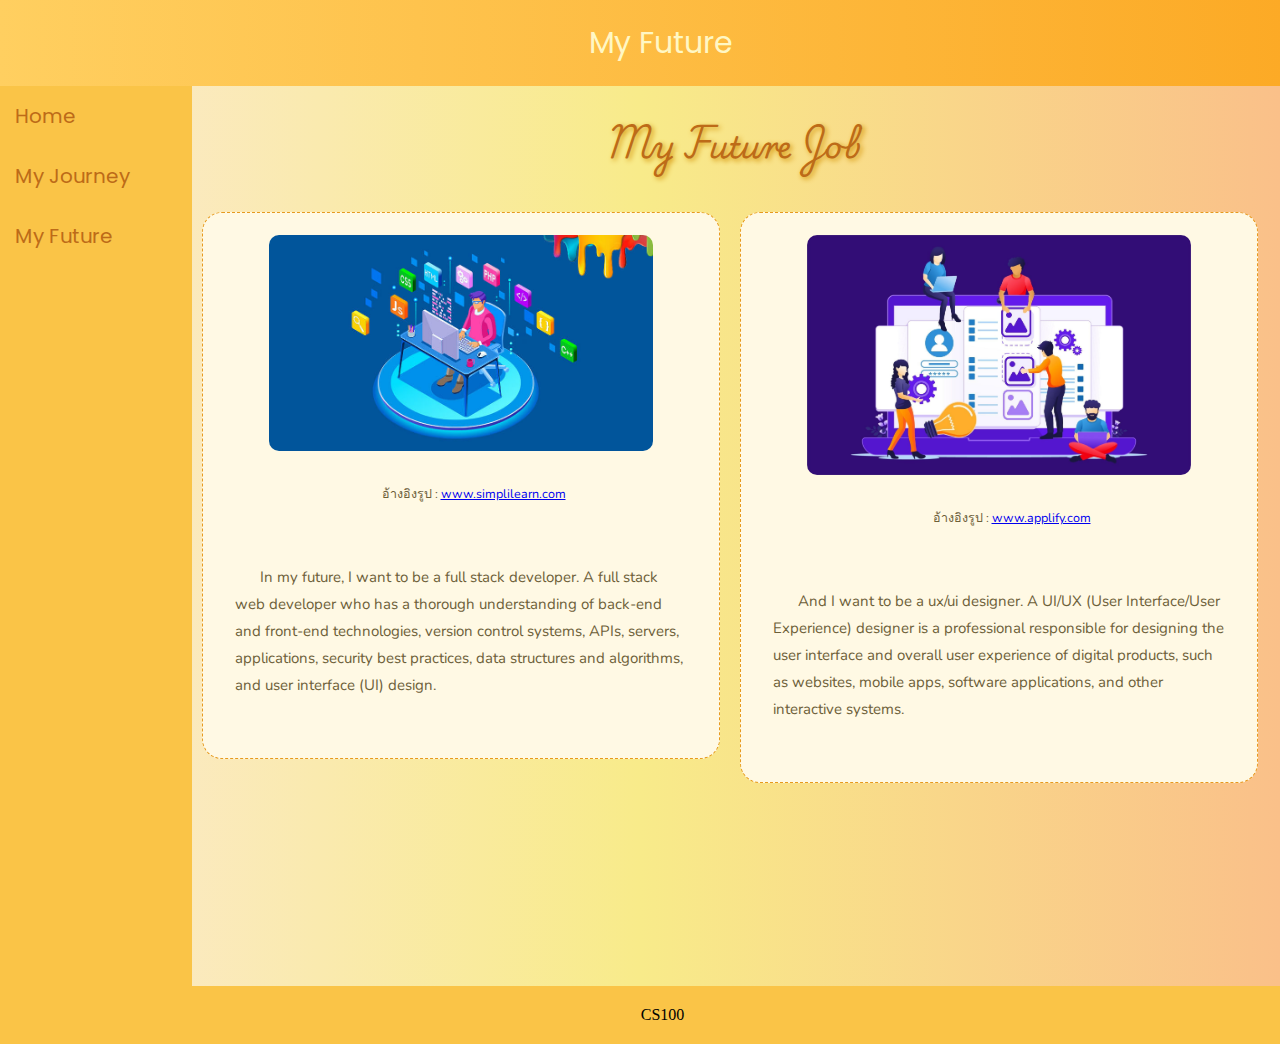
<file: myfuture.html>
<!DOCTYPE html>
<html lang="en">
<head>
    <meta charset="UTF-8">
    <meta name="viewport" content="width=device-width, initial-scale=1.0">
    <title>My CSTU Story</title>
    <link rel="stylesheet" href="mystyle.css">
</head>
<body>
    <header>My Future</header>

    <aside>
        <ul>
            <li><a href="index.html">Home</a></li>
            <li><a href="myjourney.html">My Journey</a></li>
            <li><a href="myfuture.html">My Future</a></li>
        </ul>
    </aside><br>

    <h1>My Future Job</h1><br>

        <div>
            <center><img id="dev" src="resources/full_stack_banner.jpg" alt="full stack developer" title="full stack developer"></center>
            <p class="www"><small>อ้างอิงรูป : <a href="https://www.simplilearn.com/full-stack-developer-skills-and-advantages-article">www.simplilearn.com</a></small></p><br>
            <p>In my future, I want to be a full stack developer. A full stack web developer who has a thorough understanding of back-end and front-end technologies,
            version control systems, APIs, servers, applications, security best practices, data structures and algorithms, and user interface (UI) design.</p><br>
        </div>

        <div>
            <center><img id="uxui" src="resources/What-is-a-UI-UX-Designer.jpg" alt="ux/ui designer" title="ux/ui designer"></center>
            <p class="www"><small>อ้างอิงรูป : <a href="https://www.applify.com.sg/blog/what-is-a-ui-ux-designer/">www.applify.com</a></small></p><br>
            <p>And I want to be a ux/ui designer. A UI/UX (User Interface/User Experience) designer is a professional responsible for designing the user interface
            and overall user experience of digital products, such as websites, mobile apps, software applications, and other interactive systems.</p><br>
        </div>


    <footer>
        <p>CS100</p>
    </footer>
    
</body>
</html>
</file>
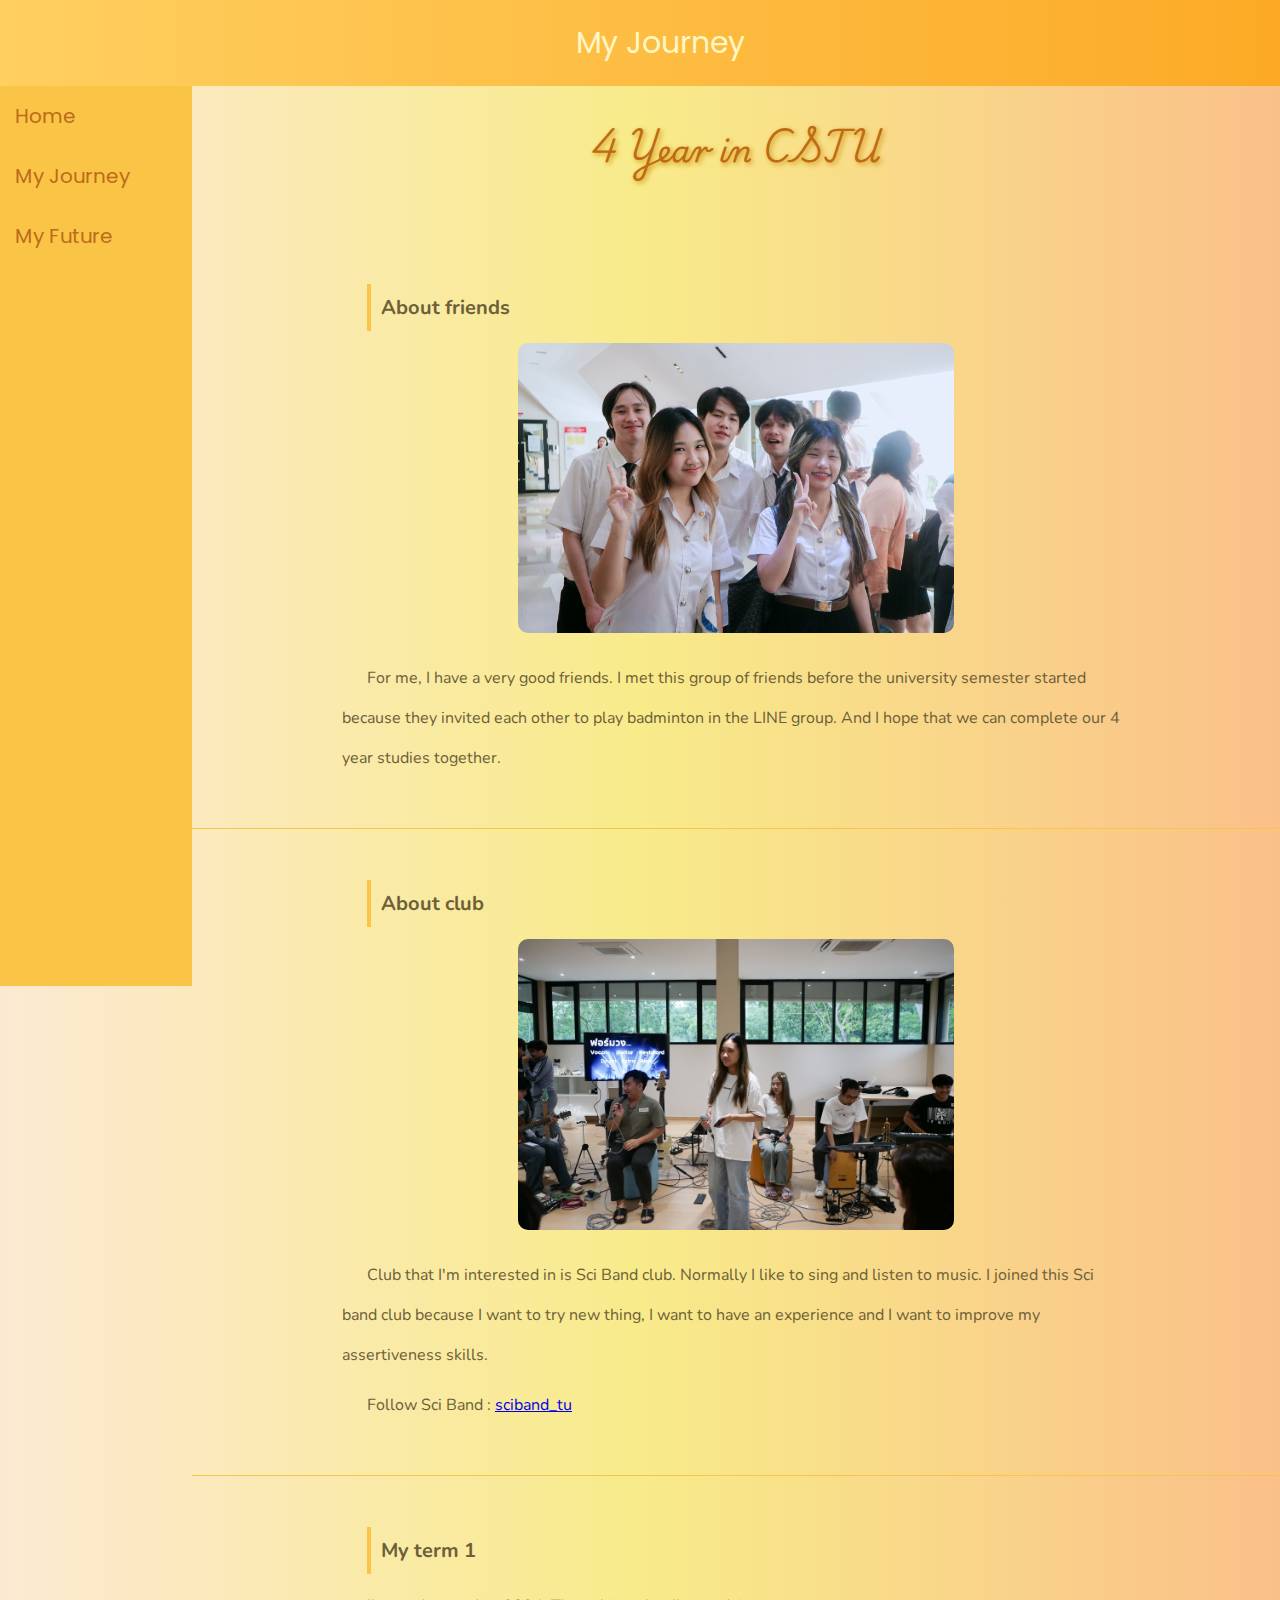
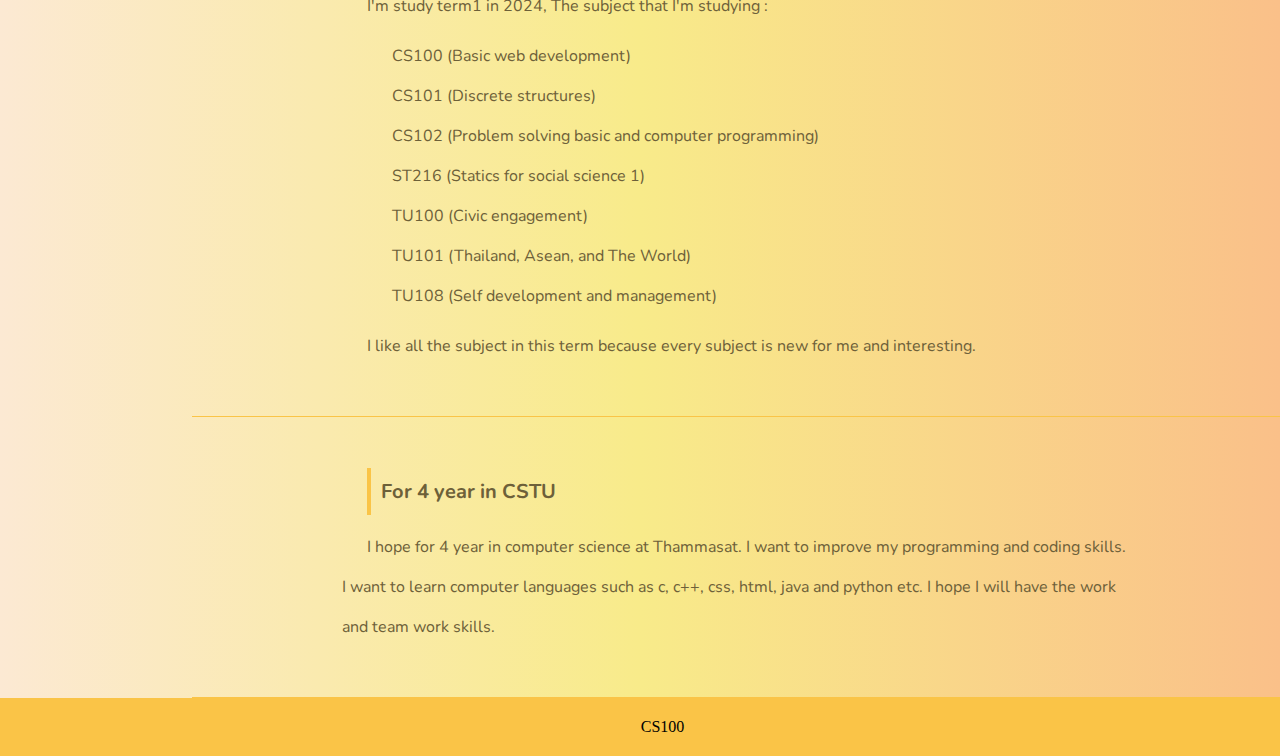
<file: myjourney.html>
<!DOCTYPE html>
<html lang="en">
<head>
    <meta charset="UTF-8">
    <meta name="viewport" content="width=device-width, initial-scale=1.0">
    <title>My CSTU Story</title>
    <link rel="stylesheet" href="mystyle.css">
</head>
<body>
    <header>My Journey</header>

    <aside>
        <ul>
            <li><a href="index.html">Home</a></li>
            <li><a href="myjourney.html">My Journey</a></li>
            <li><a href="myfuture.html">My Future</a></li>
        </ul>
    </aside><br>


    <main>
        <h1>4 Year in CSTU</h1><br>

        <section>
            <br><p><strong>About friends</strong></p>
            <center><img id="friend" src="resources/IMG_7012.JPEG" alt="friends" title="friends"></center>
            <p>For me, I have a very good friends. I met this group of friends before the university semester started
            because they invited each other to play badminton in the LINE group. And I hope that we can complete
            our 4 year studies together.</p><br>
        </section>

        <section>
            <br><p><strong>About club</strong></p>
            <center><img id="club" src="resources/IMG_8755.JPG" alt="sciband_tu" title="sciband_tu"></center>
            <p>Club that I'm interested in is Sci Band club. Normally I like to sing and listen to music. I joined this Sci band club
            because I want to try new thing, I want to have an experience and I want to improve my assertiveness skills.</p>
            <p>Follow Sci Band : <a href="https://www.instagram.com/sciband_tu/">sciband_tu</a></p><br>
        </section>

        <section>
           <br><p><strong>My term 1</strong></p>
            <p>I'm study term1 in 2024, The subject that I'm studying : </p>
            <ul>
                <li>CS100 (Basic web development)</li>
                <li>CS101 (Discrete structures)</li>
                <li>CS102 (Problem solving basic and computer programming)</li>
                <li>ST216 (Statics for social science 1)</li>
                <li>TU100 (Civic engagement)</li>
                <li>TU101 (Thailand, Asean, and The World)</li>
                <li>TU108 (Self development and management)</li>
            </ul>
            <p>I like all the subject in this term because every subject is new for me and interesting.</p><br>
        </section>

        <section>
            <br><p><strong>For 4 year in CSTU</strong></p>
            <p>I hope for 4 year in computer science at Thammasat. I want to improve my programming and coding skills.
            I want to learn computer languages such as c, c++, css, html, java and python etc. I hope I will have the work and team work skills.</p><br>
        </section>

    </main>

    <footer>
        <p>CS100</p>
    </footer>
    
</body>
</html>
</file>
<file: mystyle.css>
@import url('https://fonts.googleapis.com/css2?family=Nunito:ital,wght@0,200..1000;1,200..1000&display=swap');
@import url('https://fonts.googleapis.com/css2?family=Montserrat:ital,wght@0,100..900;1,100..900&family=Nunito:ital,wght@0,200..1000;1,200..1000&family=Playwrite+CU:wght@100..400&display=swap');
@import url('https://fonts.googleapis.com/css2?family=Montserrat:ital,wght@0,100..900;1,100..900&family=Nunito:ital,wght@0,200..1000;1,200..1000&family=Playwrite+CU:wght@100..400&family=Poppins:ital,wght@0,100;0,200;0,300;0,400;0,500;0,600;0,700;0,800;0,900;1,100;1,200;1,300;1,400;1,500;1,600;1,700;1,800;1,900&display=swap');

*{
    margin: 0px;
    padding: 0px;
}

body {
    background-color: rgb(245, 231, 215);
    background: linear-gradient(to right, rgb(252, 233, 211), rgb(248, 235, 138), rgb(250, 192, 137));
}

body, html {
    height: 100%;
}

header{
    text-align: center;
    color: rgb(255, 247, 196);
    font-family: "Poppins", sans-serif;
    font-size: 30px;
    background: linear-gradient(to right,rgb(255, 207, 96), #fca924);
    padding: 20px;
    width: 100%;
}

aside {
    background-color: rgb(250, 196, 71); 
    float: left;
    width: 15%;
    display: flex;
    min-height: 100vh;
    height: 100%;
    position:sticky;
    z-index: 1;
    top:85px;
    overflow: auto;
}

aside ul {
    list-style-type: none;
    flex: 1;
}

aside li a{
    display: block;
    color:rgb(189, 107, 24);
    padding: 15px ;
    font-size: 20px;
    font-family: "Poppins", sans-serif;
    text-decoration: none;
    list-style-type: none;
}
aside a{
    display: block;
}

aside li a:hover{
    color: #f8edd3;
    background-color:#fca924;
    
}

main{
    font-family: "Nunito", sans-serif;
    color:  rgb(109, 96, 57);
    width: 85%;
    float: left;
    line-height: 2.5;
}

main ul{
    list-style-type: none;
    text-indent: 200px;
}

h1 {
    font-family: "Playwrite CU", cursive ;
    color: rgb(189, 107, 24);
    text-align: center;
    text-shadow: 2px 2px 5px #d7980f;
    font-size: 30px;
    padding: 5px;
    margin: 2px;
    text-indent: 0px;
}

p {
    margin: 10px 150px;
    text-indent: 25px;
}

p strong{
    font-size: 20px;
    border-left: 4px solid  rgb(250, 196, 71);
    padding: 10px;
}

.www{
    text-align: center;
    margin: 0px;
    padding: 0px;
}

#punyanut {
    width: 450px;
    height: 300px;
    float: left;
    margin-right: 50px;   
    border-radius: 20px;
}

#friend {
    width: 40%;
    height: auto;
    border-radius: 10px;
}

#club{
    width: 40%;
    height: auto;
    border-radius: 10px;
}

#dev{
    width: 75%;
    height: auto;
    border-radius: 10px;
    margin: 20px;
}

#uxui{
    width: 75%;
    height: auto;
    border-radius: 10px;
    margin: 20px;
}

figure{
    background-color: rgb(255, 255, 225);
    border: 5px solid rgb(255, 255, 225);
    border-radius: 40px;
    box-shadow: 0 5px 15px rgb(230, 182, 64);
    padding: 20px;
    margin: 30px;
    font-family: "Nunito", sans-serif;
    text-align: left;
    color:  rgb(109, 96, 57);
    font-size: 15px;
    overflow: hidden;
    line-height: 2.5;
    text-indent: 0px;
}

figure p{
    text-indent: 0px;
    margin: 0px;
}

figure p b{
    font-size: 15px;
}


#video{
    width: 600px;
    height: auto;
    text-indent: 0px;
    border-radius: 10px;
}

nav{
    font-family: "Nunito", sans-serif;
    color: rgb(108, 75, 63);
    margin: 30px;
    text-align:start;
    line-height: 2;
}

nav ul{
    list-style-type: none;
    text-indent: 40px;
}


fieldset {
    background-color: #f7e1ae;
}

legend {
    background-color: rgb(98, 78, 59);
    color: white;
    padding: 2px 10px;
    text-indent: 0px;
}

div{
    background-color: #fff9e4;
    font-family: "Nunito", sans-serif;
    color:  rgb(109, 96, 57);
    font-size: 15px;
    line-height: 1.8;
    text-indent: 0px;
    float: left;
    width: 40%;
    margin: 10px 10px;
    padding: 2px 2px 2px;
    border-radius: 20px;
    border-style: dashed;
    border-width: 1.5px;
    border-color: #e79a1e;
}

div p{
    margin: 30px;
}

section{
    border-bottom: 1.3px solid rgb(250, 196, 71);
}

footer{
    background-color: rgb(250, 196, 71);
    text-align: center;
    padding:  10px;
    width: 100%;
    float: left;
    position: relative;
}
</file>
